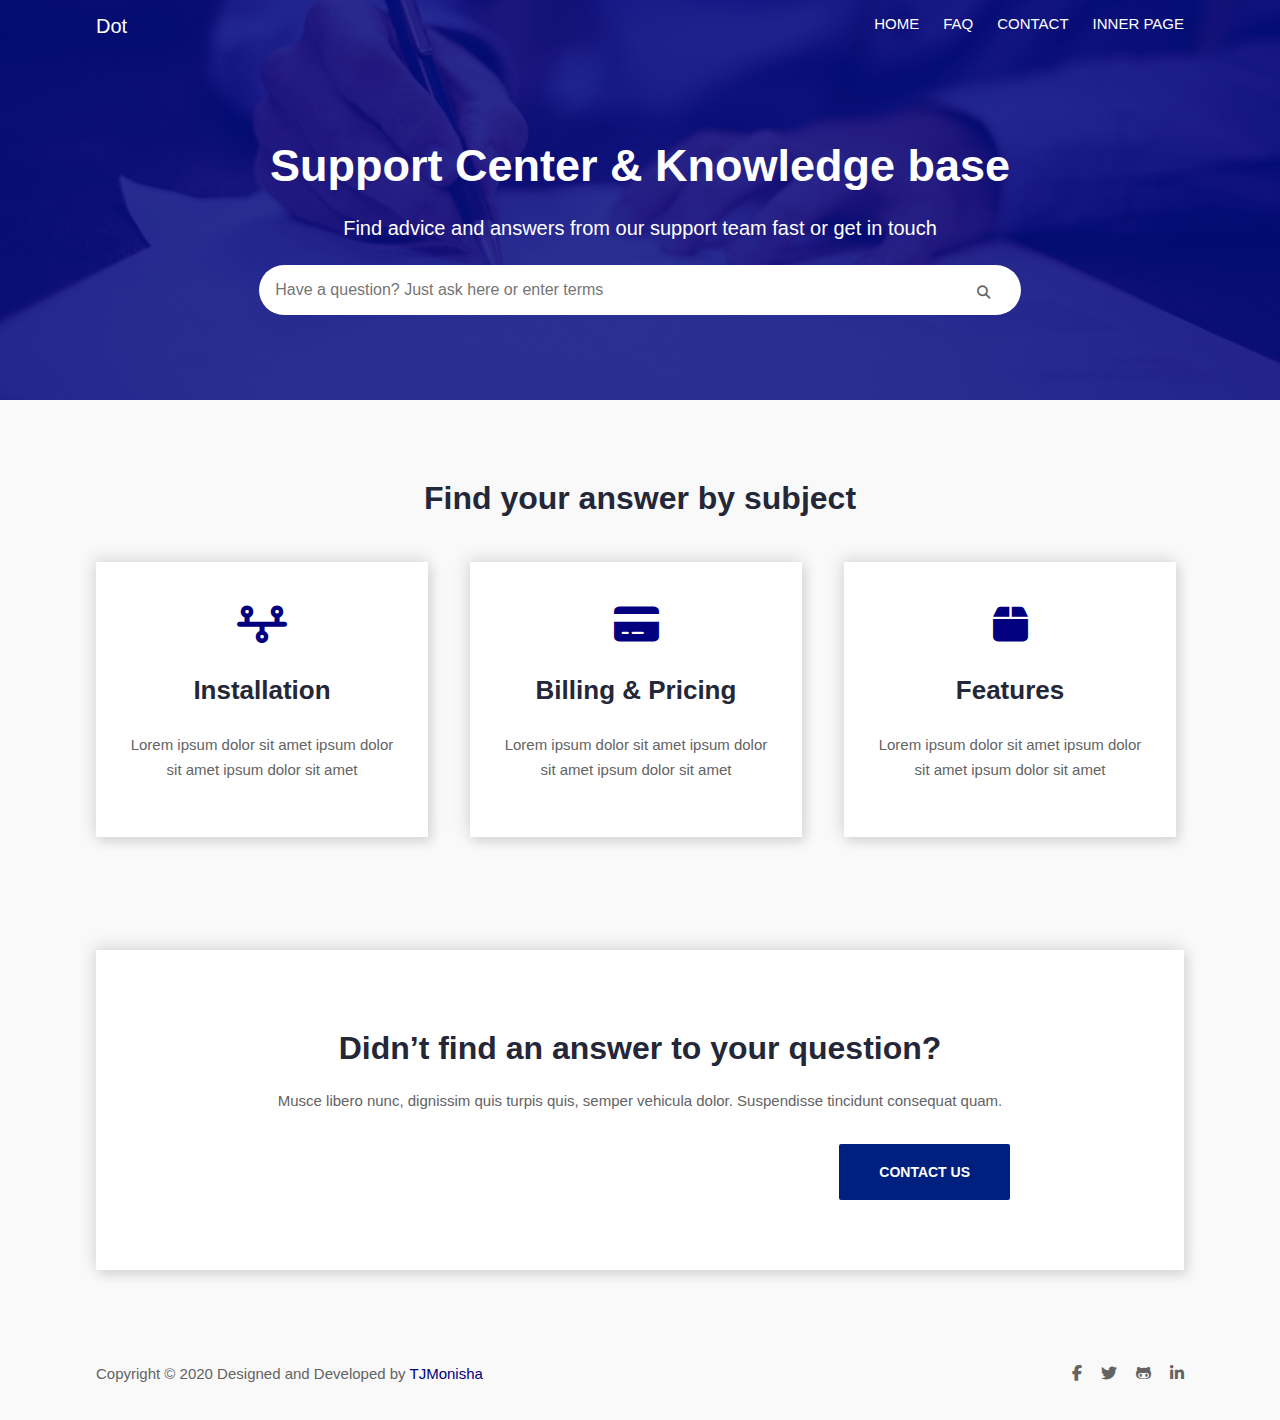
<file: index.html>
<!DOCTYPE html>
<html>
	<head>
		<title>Dot</title>
		<!-- Favicon icon -->
		<link href="assets/images/favicon.ico" rel="icon"/>
		<!-- Font Awesome -->
		<link href="https://cdnjs.cloudflare.com/ajax/libs/font-awesome/6.4.0/css/all.min.css" rel="stylesheet"/>
		<!-- StyleSheet -->
		<link href="assets/css/style.css" rel="stylesheet"/>
	</head>
<body>
	<!-- Header Section Start -->
	<header>
		<nav>
			<div class="logo">
				<a href="index.html">Dot</a>
			</div>
			<div class="navbar">
				<ul>
					<li><a href="index.html">Home</a></li>
					<li><a href="faq.html">FAQ</a></li>
					<li><a href="contact.html">Contact</a></li>
					<li><a href="innerpage.html">Inner Page</a></li>
				</ul>
			</div>
		</nav>
		<section class="header_inner">
			<h1>Support Center & Knowledge base</h1>
			<p>Find advice and answers from our support team fast or get in touch</p>
			<form action="#" method="get">
				<input type="search" name="search" placeholder="Have a question? Just ask here or enter terms" value="" autocomplete="off"/>
				<button>
					<i class="fa-solid fa-magnifying-glass"></i>
				</button>
			</form>
		</section>
	</header>
	<!-- Header Section End -->
	<!-- Subject Section End -->
		<section class="subject">
			<div class="subject_inner">
				<div class="subject_title">
					<h2>Find your answer by subject</h2>
				</div>
				<div class="subject_box">
					<div class="box_one">
						<div class="icon">
							<i class="fa-solid fa-timeline"></i>
						</div>
						<div class="box_info">
							<h3>Installation</h3>
							<p>Lorem ipsum dolor sit amet ipsum dolor sit amet ipsum dolor sit amet</p>
						</div>
					</div>
					<div class="box_two">
						<div class="icon">
							<i class="fa-solid fa-credit-card"></i>
						</div>
						<div class="box_info">
							<h3>Billing & Pricing</h3>
							<p>Lorem ipsum dolor sit amet ipsum dolor sit amet ipsum dolor sit amet</p>
						</div>
					</div>
					<div class="box_three">
						<div class="icon">
							<i class="fa-solid fa-box"></i>
						</div>
						<div class="box_info">
							<h3>Features</h3>
							<p>Lorem ipsum dolor sit amet ipsum dolor sit amet ipsum dolor sit amet</p>
						</div>
					</div>
				</div>
			</div>
		</section>
	<!-- Subject Section End -->
	<!-- Question Section Start -->
		<section class="question">
			<div class="question_inner">
				<h2>Didn’t find an answer to your question?</h2>
				<p>Musce libero nunc, dignissim quis turpis quis, semper vehicula dolor. Suspendisse tincidunt consequat quam.</p>
				<div class="contact_button">
					<button>Contact Us</button>
				</div>
			</div>
		</section>
	<!-- Question Section End -->
	<!-- Footer Section Start -->
		<footer>
			<Section class="footer_inner">
				<div class="finfo">
					<p>Copyright © 2020 Designed and Developed by <span> TJMonisha</span></p>
				</div>
				<div class="footer_icon">
					<ul>
						<li><i class="fa-brands fa-facebook-f"></i></li>
						<li><i class="fa-brands fa-twitter"></i></li>
						<li><i class="fa-brands fa-github-alt"></i></li>
						<li><i class="fa-brands fa-linkedin-in"></i></li>
					</ul>
				</div>
			</section>
		</footer>
	<!-- Footer Section End -->
</body>
</html>
</file>
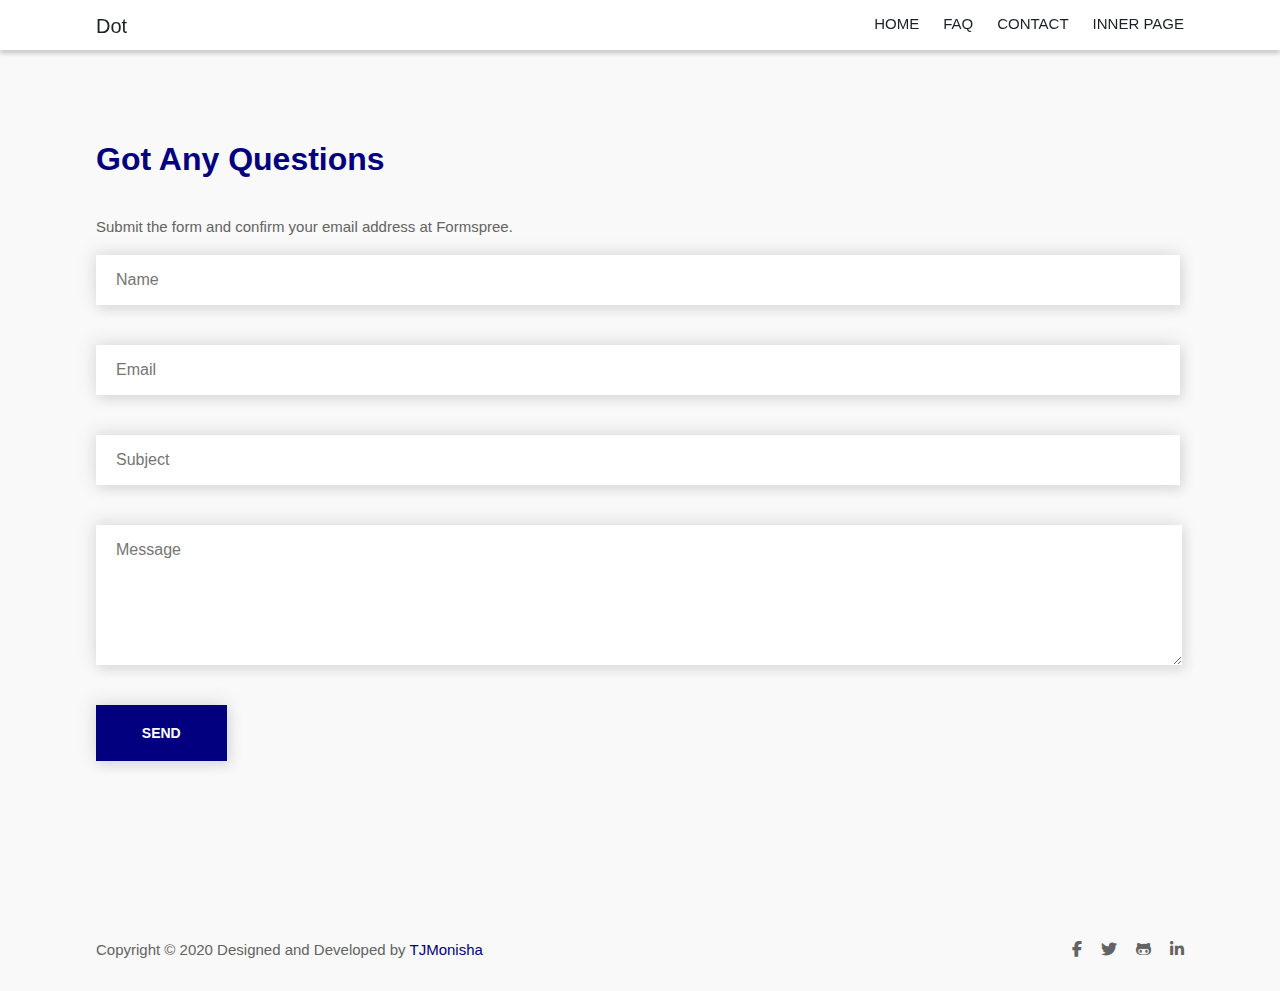
<file: contact.html>
<!DOCTYPE html>
<html>
	<head>
		<title>Contact</title>
		<!-- Favicon icon -->
		<link href="assets/images/favicon.ico" rel="icon"/>
		<!-- Font Awesome -->
		<link href="https://cdnjs.cloudflare.com/ajax/libs/font-awesome/6.4.0/css/all.min.css" rel="stylesheet"/>
		<!-- StyleSheet -->
		<link href="assets/css/contact.css" rel="stylesheet"/>
	</head>
<body>
	<!-- Header Section Start -->
		<header>
			<nav>
				<div class="logo">
					<a href="index.html">Dot</a>
				</div>
				<div class="navbar">
					<ul>
						<li><a href="index.html">Home</a></li>
						<li><a href="faq.html">FAQ</a></li>
						<li><a href="contact.html">Contact</a></li>
						<li><a href="innerPage.html">Inner Page</a></li>
					</ul>
				</div>
			</nav>
		</header>
	<!-- Header Section End -->
	<!-- Main Section Start -->
		<main>
			<section class="main_inner">
				<div class="">
					<h1>Got Any Questions</h1>
					<p>Submit the form and confirm your email address at Formspree.</p>
					<form>
						<input type="text" name="name" value="" placeholder="Name"/>
						<input type="email" name="email" value="" placeholder="Email"/>
						<input type="subject" name="subject" value="" placeholder="Subject"/>
						<textarea placeholder="Message" rows="6" cols="20"></textarea>
						<input type="submit" value="SEND" class="send"/>
					</form>
				</div>
				<div class=""></div>
			</section>
		</main>
	<!-- Main Section End -->
	<!-- Footer Section Start -->
	<footer>
		<Section class="footer_inner">
			<div class="finfo">
				<p>Copyright © 2020 Designed and Developed by <span> TJMonisha</span></p>
			</div>
			<div class="footer_icon">
				<ul>
					<li><i class="fa-brands fa-facebook-f"></i></li>
					<li><i class="fa-brands fa-twitter"></i></li>
					<li><i class="fa-brands fa-github-alt"></i></li>
					<li><i class="fa-brands fa-linkedin-in"></i></li>
				</ul>
			</div>
		</section>
	</footer>
	<!-- Footer Section End -->
</body>
</html>
</file>
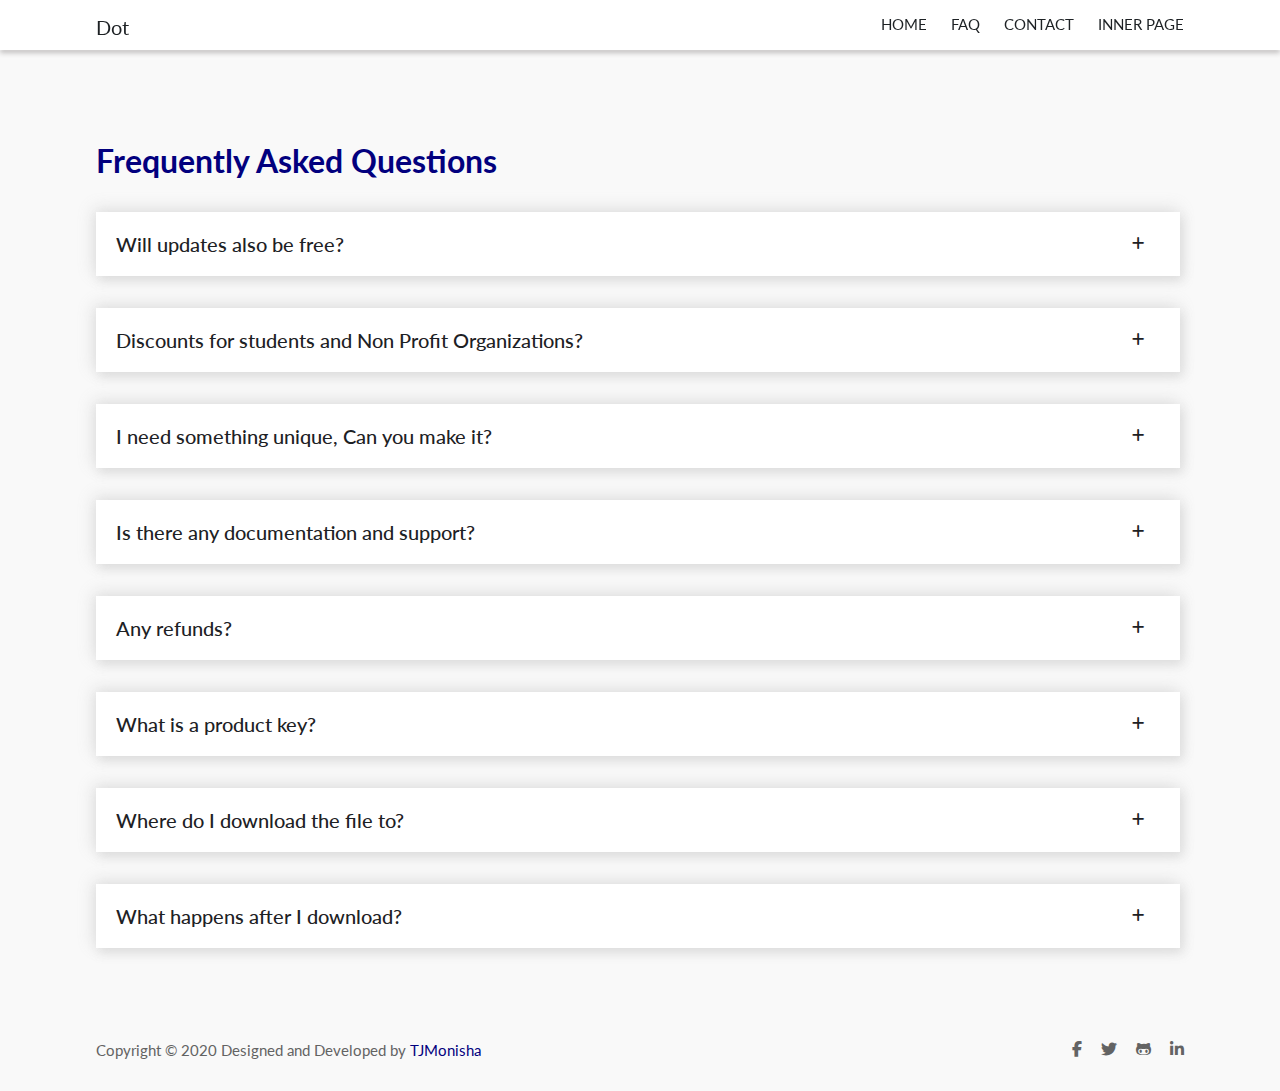
<file: faq.html>
<!doctype html>
<html>
	<head>
		<title>FAQ</title>
		<!-- Favicon icon -->
		<link href="assets/images/favicon.ico" rel="icon"/>
		<!-- Font Awesome -->
		<link href="https://cdnjs.cloudflare.com/ajax/libs/font-awesome/6.4.0/css/all.min.css" rel="stylesheet"/>
		<!-- StyleSheet -->
		<link href="assets/css/faq.css" rel="stylesheet"/>
	</head>
<body>
	<!-- Header Section Start -->
	<header>
		<nav>
			<div class="logo">
				<a href="index.html">Dot</a>
			</div>
			<div class="navbar">
				<ul>
					<li><a href="index.html">Home</a></li>
					<li><a href="faq.html">FAQ</a></li>
					<li><a href="contact.html">Contact</a></li>
					<li><a href="innerPage.html">Inner Page</a></li>
				</ul>
			</div>
		</nav>
	</header>
	<!-- Header Section End -->
	<!-- Main Section Start -->
	<main>
		<section class="main_inner">
			<h1>Frequently Asked Questions</h1>
			<a href="#">Will updates also be free?<span><i class="fa-solid fa-plus"></i></span></a>
			<a href="#">Discounts for students and Non Profit Organizations?<span><i class="fa-solid fa-plus"></i></span></a>
			<a href="#">I need something unique, Can you make it?<span><i class="fa-solid fa-plus"></i></span></a>
			<a href="#">Is there any documentation and support?<span><i class="fa-solid fa-plus"></i></span></a>
			<a href="#">Any refunds?<span><i class="fa-solid fa-plus"></i></span></a>
			<a href="#">What is a product key?<span><i class="fa-solid fa-plus"></i></span></a>
			<a href="#">Where do I download the file to?<span><i class="fa-solid fa-plus"></i></span></a>
			<a href="#">What happens after I download?<span><i class="fa-solid fa-plus"></i></span></a>
		</section>
	</main>
	<!-- Main Section End -->
	<!-- Footer Section Start -->
	<footer>
		<Section class="footer_inner">
			<div class="finfo">
				<p>Copyright © 2020 Designed and Developed by <span> TJMonisha</span></p>
			</div>
			<div class="footer_icon">
				<ul>
					<li><i class="fa-brands fa-facebook-f"></i></li>
					<li><i class="fa-brands fa-twitter"></i></li>
					<li><i class="fa-brands fa-github-alt"></i></li>
					<li><i class="fa-brands fa-linkedin-in"></i></li>
				</ul>
			</div>
		</section>
	</footer>
	<!-- Footer Section End -->
</body>
</html>
</file>
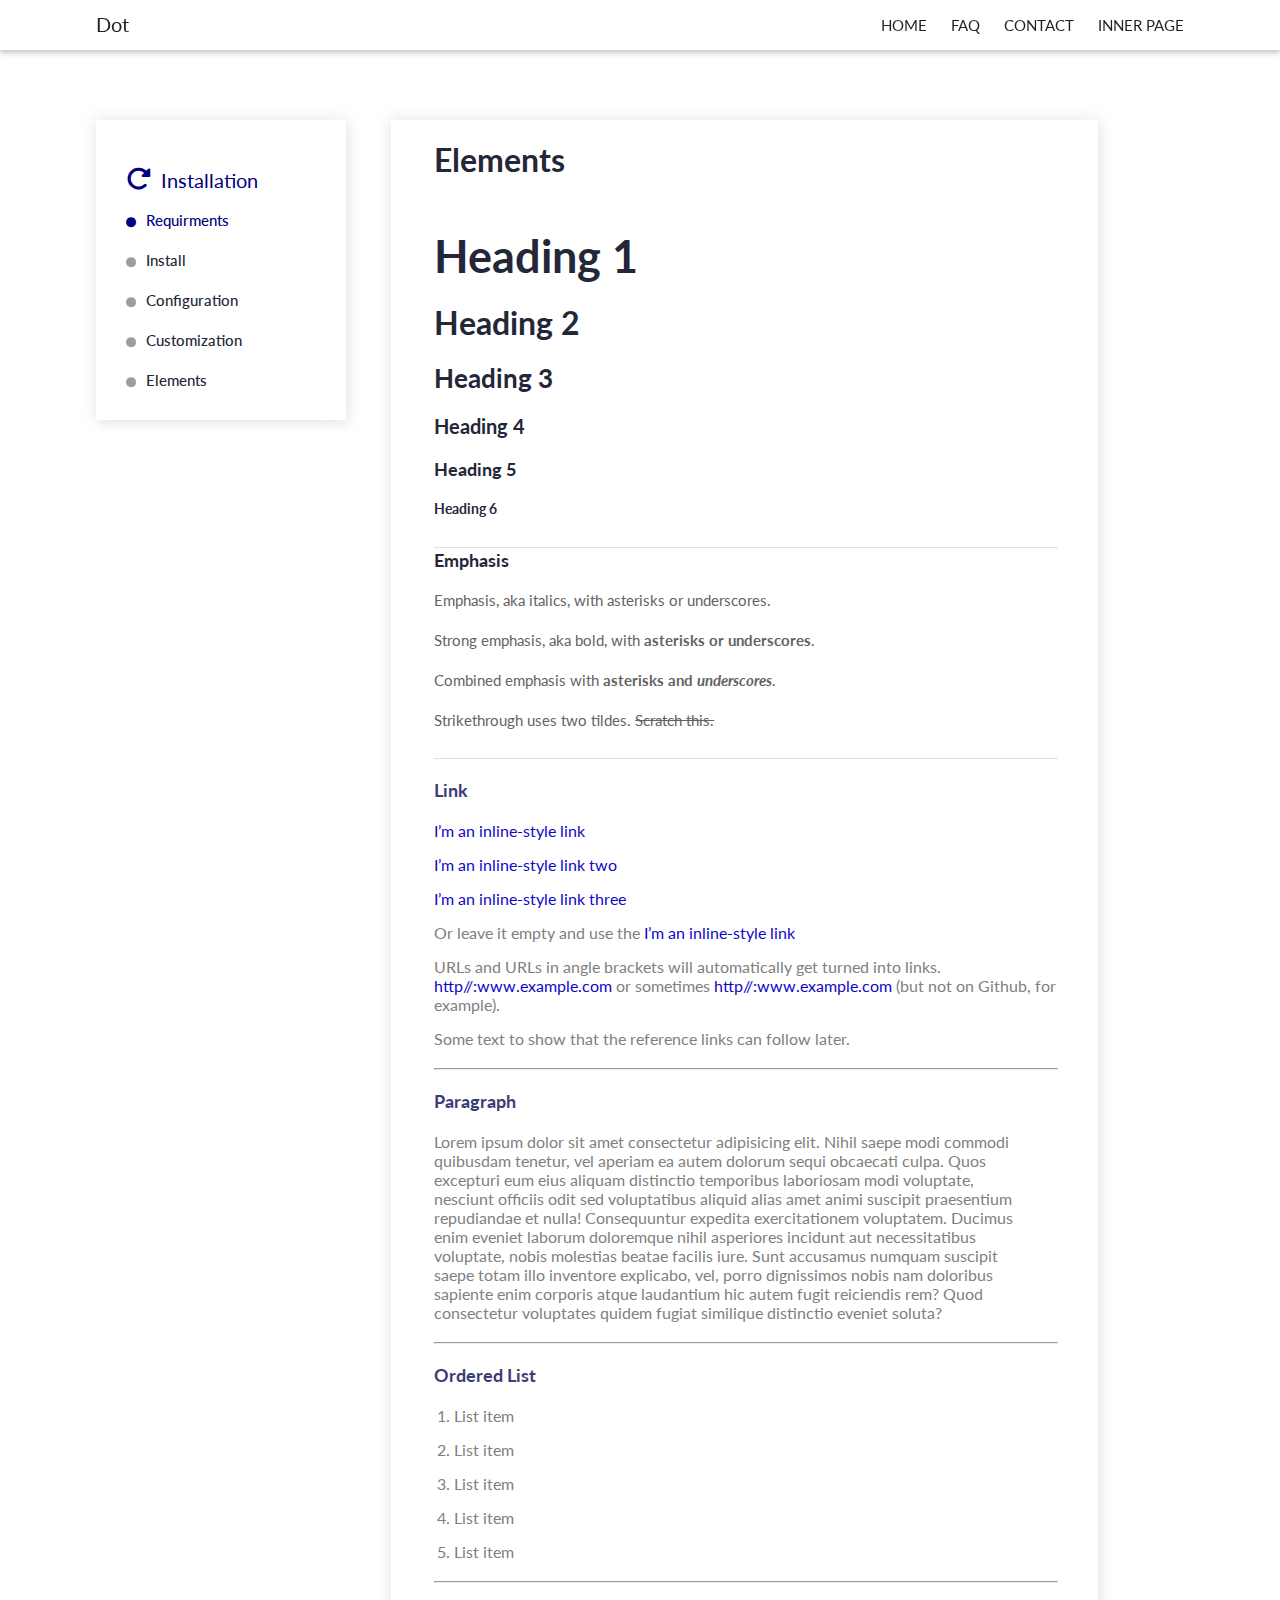
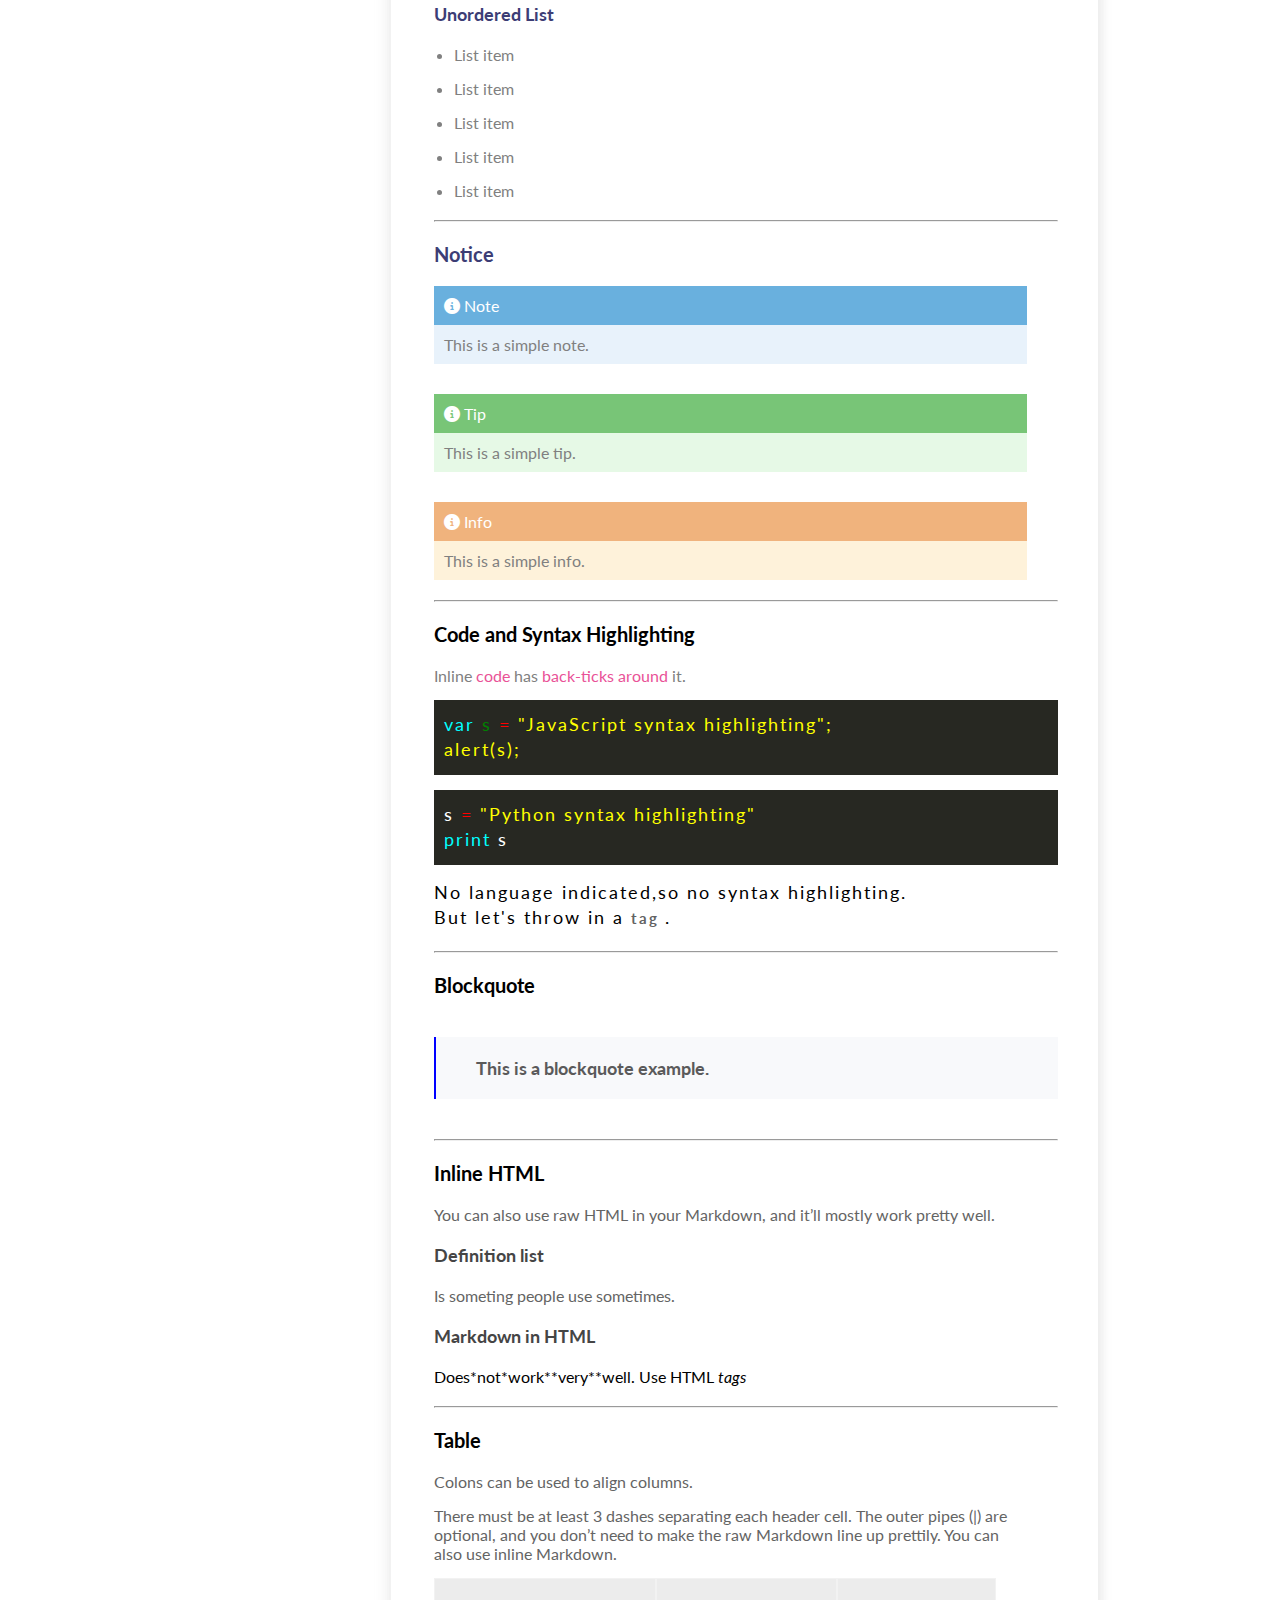
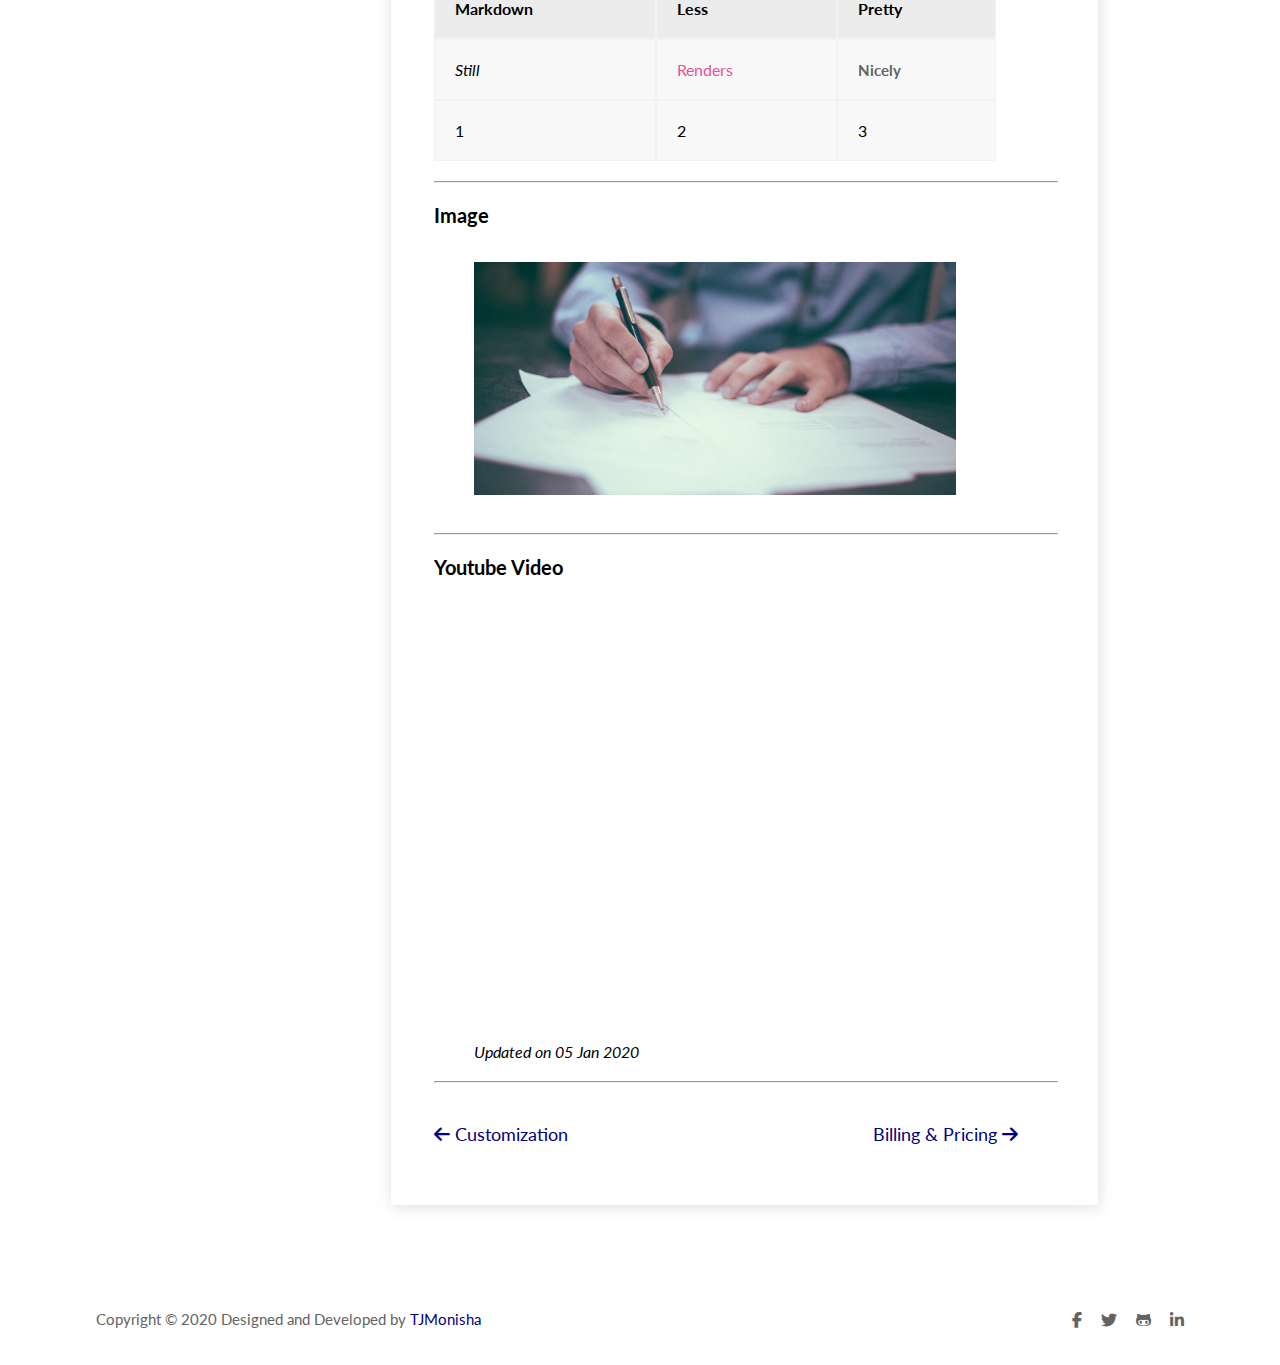
<file: innerpage.html>
<!doctype html>
<html>
	<head>
		<title>Inner Page</title>
		<!-- Favicon icon -->
		<link href="assets/images/favicon.ico" rel="icon"/>
		<!-- Font Awesome -->
		<link href="https://cdnjs.cloudflare.com/ajax/libs/font-awesome/6.4.0/css/all.min.css" rel="stylesheet"/>
		<!-- StyleSheet -->
		<link href="assets/css/innerpage.css" rel="stylesheet"/>
	</head>
<body>
	<!-- Header Section Start -->
	<header>
		<nav>
			<div class="logo">
				<a href="index.html">Dot</a>
			</div>
			<div class="navbar">
				<ul>
					<li><a href="index.html">Home</a></li>
					<li><a href="faq.html">FAQ</a></li>
					<li><a href="contact.html">Contact</a></li>
					<li><a href="innerPage.html">Inner Page</a></li>
				</ul>
			</div>
		</nav>
	</header>
	<!-- Header Section End -->
	<!-- main section strat-->
    <main>
		<section class="main_inner">
			<!--=== aside section start ====-->
			<aside>
				<ul>
					<li class="installation">
						<a href="index.html"><i class="fa-solid fa-rotate-right"></i>Installation</a>
					</li>
					<li class="requirments">
						<a href="index.html"><i class="fa-solid fa-circle"></i>Requirments</a>
					</li>
					<li>
						<a href="index.html"><i class="fa-solid fa-circle"></i>Install</a>  
					</li>
					<li>
						<a href="index.html"><i class="fa-solid fa-circle"></i>Configuration</a>  
					</li>
					<li>
						<a href="index.html"><i class="fa-solid fa-circle"></i>Customization</a>  
					</li>
					<li>
						<a href="index.html"><i class="fa-solid fa-circle"></i>Elements</a>  
					</li>
				</ul>
			</aside>
			<!--=== aside section end ====-->
			<!--=== elements section start ====-->
			<section class="body-elements">
				<h3 class="elements">Elements</h3>
			<section>
				<h1 class="head1"> Heading 1 </h1>
				<h2 class="head2"> Heading 2 </h2>
				<h3 class="head3"> Heading 3 </h3>
				<h4 class="head4"> Heading 4 </h4>
				<h5 class="head5"> Heading 5 </h5>
				<h6 class="head6"> Heading 6 </h6>
			</section>
			<!--=== emphasis section start ====-->
			<section class="emp">
				<h4>Emphasis</h4>
				<p>Emphasis, aka italics, with asterisks or underscores.</p>
				<p>Strong emphasis, aka bold, with <b>asterisks or underscores</b>.</p>
				<p>Combined emphasis with <b> asterisks and <em> underscores</em></b>.</p>
				<p>Strikethrough uses two tildes. <del>Scratch this.</del></p>
			</section>
			<!--=== link section start ====-->
			<section class="link">
				<h4>Link</h4>
				<p><a href="index.html"> I’m an inline-style link </a> </p>
				<p><a href="index.html"> I’m an inline-style link two </a> </p>
				<p><a href="index.html"> I’m an inline-style link three</a> </p>
				<p>Or leave it empty and use the<a href="index.html"> I’m an inline-style link </a> </p>
				<p>URLs and URLs in angle brackets will automatically get turned into links.<a href="index.html"> http//:www.example.com </a> or sometimes <a href="index.html">http//:www.example.com</a> (but not on Github, for example).</p>
				<p>Some text to show that the reference links can follow later.</p>
		   </section>
		   <hr/>
		   <!--=== paragraph section start ====-->
		   <section class="para">
				<h4>Paragraph</h4>
				<p>Lorem ipsum dolor sit amet consectetur adipisicing elit. Nihil saepe modi commodi quibusdam tenetur, vel aperiam ea autem dolorum sequi obcaecati culpa. Quos excepturi eum eius aliquam distinctio temporibus laboriosam modi voluptate, nesciunt officiis odit sed voluptatibus aliquid alias amet animi suscipit praesentium repudiandae et nulla! Consequuntur expedita exercitationem voluptatem. Ducimus enim eveniet laborum doloremque nihil asperiores incidunt aut necessitatibus voluptate, nobis molestias beatae facilis iure. Sunt accusamus numquam suscipit saepe totam illo inventore explicabo, vel, porro dignissimos nobis nam doloribus sapiente enim corporis atque laudantium hic autem fugit reiciendis rem? Quod consectetur voluptates quidem fugiat similique distinctio eveniet soluta?</p>
			</section>
			<hr/>
			<!--=== ordered list section start ====-->
			<section class="order">
				<h4>Ordered List</h4>
				<ol>
					<li>List item</li>
					<li>List item</li>
					<li>List item</li>
					<li>List item</li>
					<li>List item</li>
				</ol>
			</section>
			<hr/>
			<!--=== unordered list section start ====-->
			<section class="unorder">
				<h4>Unordered List</h4>
				<ul>
					<li>List item</li>
					<li>List item</li>
					<li>List item</li>
					<li>List item</li>
					<li>List item</li>
				</ul>
			</section>
			<hr/>
			<!--=== notice section start ====-->
			<section class="notice">
				<h4>Notice</h4>
				<h5><i class="fa-solid fa-circle-info"></i> Note</h5>
				<p>This is a simple note.</p>
			</section>
			<!--=== tip section start ====-->
			<section class="tip">
				<h5><i class="fa-solid fa-circle-info"></i> Tip</h5>
				<p>This is a simple tip.</p>
			</section>
			<!--=== info section start ====-->
			<section class="info">
				<h5><i class="fa-solid fa-circle-info"></i> Info</h5>
				<p>This is a simple info.</p>
			</section>
			<hr/>
			<!--=== code section start ====-->
			<section class="code">
				<h4> Code and Syntax Highlighting</h4>
				<p class="top-p">Inline <span class="pink"> code </span>has <span class="pink" > back-ticks around</span> it.</p>
				<p class="box1">
					<span class="sky">var</span> <span class="green"> s</span> <span class="red">=</span> <span class="yellow">"JavaScript syntax highlighting";<br>
					alert(s);</span>
				</p>
				<p class="box1">
					<span class="white"> s</span> <span class="red">=</span> <span class="yellow">"Python syntax highlighting"</span><br><span class="sky">print</span><span class="white"> s</span>
				</p>
				<p class="bottom-p">
					No language indicated,so no syntax highlighting.
				   <br> But let's throw in a <b> tag </b>.
				</p>
			</section>
			<hr/>
			<!--=== blockquote section start ====-->
			<section class="block">
				<h4> Blockquote</h4>
				<blockquote>
					This is a blockquote example.
				</blockquote>
			</section>
			<hr/>
			<!--=== inline html section start ====-->
			<section class="inline">
				<h4> Inline HTML</h4>
				<p class="inline-p">You can also use raw HTML in your Markdown, and it’ll mostly work pretty well.</p>
				<h5 class="inline-header">Definition list</h5>
				<p class="inline-p">Is someting people use sometimes.</p>
				<h5 class="inline-header">Markdown in HTML</h5>
				<p>Does*not*work**very**well. Use HTML <i>tags</i></p>
			</section>
			<hr/>
			<!--=== table section start ====-->
			<section class="table">
				<h4> Table</h4>
				<p class="table-p">Colons can be used to align columns.</p>
				<p class="table-p">There must be at least 3 dashes separating each header cell. The outer pipes (|) are optional, and you don’t need to make the raw Markdown line up prettily. You can also use inline Markdown.</p>
				<table cellspacing="0" cellpadding="0">
					<tr class="th">
						<th> Markdown </th>
						<th> Less </th>
						<th> Pretty </th>
					</tr>
					<tr class="td">
						<td > <i> Still</i> </td>
						<td> <span class="rendesrs"> Renders </span></td>
						<td> <b>Nicely</b> </td>
					</tr>
					<tr class="td">
						<td> 1 </td>
						<td> 2 </td>
						<td> 3 </td>
					</tr>
				</table>    
			</section>
			<hr/>
			<!--=== image section start ====-->
			<section class="image">
				<h4> Image</h4>
				<img src="assets/images/banner.jpg" alt="banner">
			</section>
			<hr/>
			<!--=== video section start ====-->
			<section class="video">
				<h4> Youtube Video</h4>
				<iframe width="560" height="400" src="https://www.youtube.com/embed/CHSnz0bCaUk" title="YouTube video player" frameborder="0" allow="accelerometer; autoplay; clipboard-write; encrypted-media; gyroscope; picture-in-picture; web-share" allowfullscreen></iframe>
				<p class="date"> <i>Updated on 05 Jan 2020</i></p>
			</section>
			<hr/>
			<!--=== navigation bottom section start ====-->
			<section class="nav-bottom">
				<h4 class="left"> <i class="fa-solid fa-arrow-left"></i> Customization</h4>
				<h4 class="right"> Billing & Pricing <i class="fa-solid fa-arrow-right"></i></h4>
			</section>
		</section>
	</main>
	<!-- main section end-->
	<!-- Footer Section Start -->
		<footer>
			<Section class="footer_inner">
				<div class="finfo">
					<p>Copyright © 2020 Designed and Developed by <span> TJMonisha</span></p>
				</div>
				<div class="footer_icon">
					<ul>
						<li><i class="fa-brands fa-facebook-f"></i></li>
						<li><i class="fa-brands fa-twitter"></i></li>
						<li><i class="fa-brands fa-github-alt"></i></li>
						<li><i class="fa-brands fa-linkedin-in"></i></li>
					</ul>
				</div>
			</section>
		</footer>
	<!-- Footer Section End -->
</body>
</html>
</file>
<file: assets/css/style.css>
body{
	margin: 0px;
	padding: 0px;
}
/* Header Section Start */
header{
	width: 100%;
	height: 400px;
	background: linear-gradient(#03037fd1,#03037fd1),url(../images/banner.jpg);
	background-repeat: no-repeat;
	background-size: cover;
	background-position: center;
}
nav{
	width: 85%;
	height: 100px;
	margin: 0px auto;
}
.logo{
	width: 30%;
	height: 100%;
	float: left;
	clear: right;
	padding-top: 15px;
	box-sizing: border-box;
	
}
.logo a{
	text-decoration: none;
	color: #fff;
	font-family: Lato, sans-serif;
	font-weight: 400;
	font-size: 20px;
}
.navbar{
	width: 70%;
	height: 100%;
	float: left;
	clear: right;
	box-sizing: border-box;
	padding-top: 15px;
}
.navbar ul{
	margin: 0px;
	padding: 0px;
	text-align: right;
}
.navbar ul li{
	list-style: none;
	display: inline-block;
}
.navbar ul li a{
	text-decoration: none;
	color: #fff;
	font-family: Lato, sans-serif;
	font-weight: 400;
	font-size: 15px;
	margin-left: 20px;
	text-transform: uppercase;
}
.header_inner{
	width: 85%;
	height: 300px;
	margin: 0px auto;
}
.header_inner h1{
	color: #fff;
	font-family: Lato, sans-serif;
	font-weight: 700;
	font-size: 45px;
	text-align: center;
	margin: 0px;
	padding: 40px 0px 25px 0px;
}
.header_inner p{
	color: #fff;
	font-family: Lato, sans-serif;
	font-weight: 400;
	font-size: 20px;
	text-align: center;
	margin: 0px;
	padding-bottom: 25px;
}
.header_inner form{
	width: 70%;
	margin: auto;
}
.header_inner form input{
	font-family: Lato, sans-serif;
	font-weight: 400;
	font-size: 16px;
	padding: 16px 60px 16px 16px;
	width: 100%;
	border-radius: 50px;
	text-align: left;
	border: none;
	outline: none;
	position:relative;
}
/* .header_inner form i{
	width:5%;
	padding: 17px 20px;
	position:absolute;
	right: 210px;
	color: #636363;
} */
button {
	padding: 20px;
	position:absolute;
	right: 270px;
	color: #636363;
	background: transparent;
	border: none;
}
/* Header Section End */
/* Subject Section Start */
.subject{
	width: 100%;
	height: 500px;
	background: #f9f9f9;
}
.subject_inner{
	width: 85%;
	height: 100%;
	margin: 0px auto;
}
.subject_title h2{
	color: #242738;
	font-family: Lato, sans-serif;
	font-weight: 700;
	font-size: 32px;
	text-align: center;
	margin: 0px;
	padding: 80px 0px 25px 0px;
}
.subject_box{
	/* margin: auto; */
}
.box_one{
	width: 25%;
	height: auto;
	float: left;
	clear: right;
	background: #fff;
	margin: 20px 42px 0px 0px;
	padding: 40px 30px;
	cursor: pointer;
	box-shadow: 3px 5px 10px #d9d9d9, -2px -3px 15px #d9d9d9;
}
.box_two{
	width: 25%;
	height: auto;
	float: left;
	clear: right;
	background: #fff;
	margin: 20px 42px 0px 0px;
	padding: 40px 30px;
	cursor: pointer;
	box-shadow: 3px 5px 10px #d9d9d9, -2px -3px 15px #d9d9d9;
}
.box_three{
	width: 25%;
	height: auto;
	float: left;
	clear: right;
	background: #fff;
	margin: 20px 0px 0px 0px;
	padding: 40px 30px;
	cursor: pointer;
	box-shadow: 3px 5px 10px #d9d9d9, -2px -3px 15px #d9d9d9;
}
.icon{
	color: #02007e;
	font-size: 40px;
	text-align: center;
}
.box_info h3{
	color: #242738;
	font-family: Lato, sans-serif;
	font-weight: 700;
	font-size: 26px;
	text-align: center;
}
.box_info p{
	color: #636363;
	font-family: Lato, sans-serif;
	font-weight: 400;
	font-size: 15px;
	text-align: center;
	line-height: 25px;
}
/* Subject Section End */
/* Question Section Start */
.question{
	width: 100%;
	height: 400px;
	background: #f9f9f9;
	padding-top: 50px;
}
.question_inner{
	width: 85%;
	height: 80%;
	margin: 0px auto;
	background: #fff;
	box-shadow: 3px 5px 10px #d9d9d9, -2px -3px 15px #d9d9d9;
}
.question_inner h2{
	color: #242738;
	font-family: Lato, sans-serif;
	font-weight: 700;
	font-size: 32px;
	text-align: center;
	margin: 0px;
	padding: 80px 0px 25px 0px;
}
.question_inner p{
	color: #636363;
	font-family: Lato, sans-serif;
	font-weight: 400;
	font-size: 15px;
	text-align: center;
	margin: 0px;
	padding-bottom: 25px;
}
.question_inner .contact_button{
	width: 100%;
	text-align: center;
}
.question_inner button{
	color: #fff;
	text-transform: uppercase;
	font-family: Lato, sans-serif;
	font-weight: 600;
	font-size: 14px;
	text-align: center;
	padding: 20px 40px;
	background: #002080;
	border: none;
	border-radius: 2px;
	margin-top: 10px;
	cursor: pointer;
}
/* Question Sectio End */
/* Footer Section Start */
footer{
	width: 100%;
	height: 70px;
	background: #f9f9f9;
}
.footer_inner{
	width: 85%;
	height: 100%;
	margin: 0px auto;
}
.finfo{
	width: 50%;
	height: 100%;
	float: left;
	clear: right;
}
.finfo p{
	color: #636363;
	font-family: Lato, sans-serif;
	font-weight: 400;
	font-size: 15px;
	margin: 0px;
	padding-top: 15px;
}
.finfo p span{
	color: #02007e;
}
.footer_icon{
	width: 50%;
	height: 100%;
	float: left;
	clear: right;
}
.footer_icon ul{
	margin: 0px; 
	padding: 0px;
	text-align: right;
}
.footer_icon ul li{
	list-style: none;
	display: inline-block;
	color: #636363;
	padding: 15px 15px 0px 0px;
	cursor: pointer;
}
.footer_icon ul li:last-child{
	padding-right: 0px;
}
/* Footer Section End */
</file>
<file: assets/css/contact.css>
body{
	margin: 0px;
	padding: 0px;
}
/* Header Section Start */
header{
	width: 100%;
	height: 50px;
	box-shadow: 0px 3px 5px #1b10103d;
	box-sizing: border-box;
	position: sticky;
	top: 0px;
	background: #fff;
}
nav{
	width: 85%;
	height: 100px;
	margin: 0px auto;
}
.logo{
	width: 30%;
	height: 100%;
	float: left;
	clear: right;
	padding-top: 15px;
	box-sizing: border-box;
	
}
.logo a{
	text-decoration: none;
	color: #1d2124;
	font-family: Lato, sans-serif;
	font-weight: 400;
	font-size: 20px;
}
.navbar{
	width: 70%;
	height: 100%;
	float: left;
	clear: right;
	box-sizing: border-box;
	padding-top: 15px;
}
.navbar ul{
	margin: 0px;
	padding: 0px;
	text-align: right;
}
.navbar ul li{
	list-style: none;
	display: inline-block;
}
.navbar ul li a{
	text-decoration: none;
	color: #1d2124;
	font-family: Lato, sans-serif;
	font-weight: 400;
	font-size: 15px;
	margin-left: 20px;
	text-transform: uppercase;
}
/* Header Section End */
/* Main Section Start */
main{
	width: 100%;
	height: 800px;
	background: #f9f9f9;
	padding-top: 90px;
	margin-top: 1px;
}
.main_inner{
	width: 85%;
	height: auto;
	margin: 0px auto;
}
.main_inner h1{
	color: #02007e;
	font-family: Lato, sans-serif;
	font-weight: 700;
	font-size: 32px;
	margin: 0px;
}
.main_inner p{
	color: #636363;
	font-family: Lato, sans-serif;
	font-weight: 400;
	font-size: 15px;
	margin: 40px 0px 0px 0px;
}
.main_inner form{
	width: 100%;
}
.main_inner form input{
	color: #495057;
	font-family: Lato, sans-serif;
	font-weight: 400;
	font-size: 16px;
	display: block;
	width: 96%;
	padding: 16px 20px;
	margin: 20px 0px 40px 0px;
	outline: none;
	border: none;
	box-shadow: 3px 5px 10px #d9d9d9d1, -2px -3px 15px #d9d9d9d1;
}
.main_inner form textarea{
	width: 98%;
	color: #495057;
	font-family: Lato, sans-serif;
	font-weight: 400;
	font-size: 16px;
	display: block;
	padding: 16px 0px 16px 20px;
	margin: 20px 0px 40px 0px;
	outline: none;
	border: none;
	box-shadow: 3px 5px 10px #d9d9d9d1, -2px -3px 15px #d9d9d9d1;
}
.main_inner form .send{
	width: 12%;
	color: #fff;
	font-family: Lato, sans-serif;
	font-weight: 600;
	font-size: 14px;
	background: #02007E;
	padding: 20px;
}
/* Main Section End */
/* Footer Section Start */
footer{
	width: 100%;
	height: 50px;
	background: #f9f9f9;
}
.footer_inner{
	width: 85%;
	height: 100%;
	margin: 0px auto;
}
.finfo{
	width: 50%;
	height: 100%;
	float: left;
	clear: right;
}
.finfo p{
	color: #636363;
	font-family: Lato, sans-serif;
	font-weight: 400;
	font-size: 15px;
	margin: 0px;
}
.finfo p span{
	color: #02007e;
}
.footer_icon{
	width: 50%;
	height: 100%;
	float: left;
	clear: right;
}
.footer_icon ul{
	margin: 0px; 
	padding: 0px;
	text-align: right;
}
.footer_icon ul li{
	list-style: none;
	display: inline-block;
	color: #636363;
	padding: 0px 15px 0px 0px;
	cursor: pointer;
}
.footer_icon ul li:last-child{
	padding-right: 0px;
}
/* Footer Section End */
</file>
<file: assets/css/faq.css>
@import url('https://fonts.googleapis.com/css2?family=Lato:wght@300;400;700;900&display=swap');

body{
	margin: 0px;
	padding: 0px;
}
/* Header Section Start */
header{
	width: 100%;
	height: 50px;
	box-sizing: border-box;
	box-shadow: 0px 3px 5px #1b10103d;
	position: sticky;
	top: 0px;
	background: #fff;
	z-index: 99999;
}
nav{
	width: 85%;
	height: 100px;
	margin: 0px auto;
}
.logo{
	width: 30%;
	height: 100%;
	float: left;
	clear: right;
	padding-top: 15px;
	box-sizing: border-box;
}
.logo a{
	text-decoration: none;
	color: #1d2124;
	font-family: Lato, sans-serif;
	font-weight: 400;
	font-size: 20px;
}
.navbar{
	width: 70%;
	height: 100%;
	float: left;
	clear: right;
	box-sizing: border-box;
	padding-top: 15px;
	
}
.navbar ul{
	margin: 0px;
	padding: 0px;
	text-align: right;
}
.navbar ul li{
	list-style: none;
	display: inline-block;
}
.navbar ul li a{
	text-decoration: none;
	color: #1d2124;
	font-family: Lato, sans-serif;
	font-weight: 400;
	font-size: 15px;
	margin-left: 20px;
	text-transform: uppercase;
}
/* Header Section End */
/* Main Section Start */
main{
	width: 100%;
	height: 900px;
	background: #f9f9f9;
	padding-top: 90px;
	margin-top: 1px;
}
.main_inner{
	width: 85%;
	height: auto;
	margin: 0px auto;
	/* overflow: hidden; */
}
.main_inner h1{
	color: #02007e;
	font-family: Lato, sans-serif;
	font-weight: 700;
	font-size: 32px;
	margin: 0px;
}
.main_inner a{
	width: 96%;
	background: #fff;
	color: #1d2124;
	font-family: Lato, sans-serif;
	font-weight: 500;
	font-size: 20px;
	display: block;
	margin: 32px 0px;
	padding: 20px;
	box-shadow: 3px 5px 10px #d9d9d9d1, -2px -3px 15px #d9d9d9d1;
	text-decoration: none;
	position: relative;
}

.main_inner a span i{
	color: #1d2124;
	font-size: 14px;
	text-align: center;
	position: absolute;
	right: 35px;
	top: 25px;
}
/* Main Section End */
/* Footer Section Start */
footer{
	width: 100%;
	height: 50px;
	background: #f9f9f9;
}
.footer_inner{
	width: 85%;
	height: 100%;
	margin: 0px auto;
}
.finfo{
	width: 50%;
	height: 100%;
	float: left;
	clear: right;
}
.finfo p{
	color: #636363;
	font-family: Lato, sans-serif;
	font-weight: 400;
	font-size: 15px;
	margin: 0px;
}
.finfo p span{
	color: #02007e;
}
.footer_icon{
	width: 50%;
	height: 100%;
	float: left;
	clear: right;
}
.footer_icon ul{
	margin: 0px; 
	padding: 0px;
	text-align: right;
}
.footer_icon ul li{
	list-style: none;
	display: inline-block;
	color: #636363;
	padding: 0px 15px 0px 0px;
	cursor: pointer;
}
.footer_icon ul li:last-child{
	padding-right: 0px;
}
/* Footer Section End */
</file>
<file: assets/css/innerpage.css>
@import url('https://fonts.googleapis.com/css2?family=Lato:wght@300;400;700;900&display=swap');

*{
    margin:0;
    padding:0;
    box-sizing: border-box;
    font-family:Lato, sans-serif;
    text-align: left;
}

/* Header Section Start */
header{
	width: 100%;
	height: 50px;
	box-sizing: border-box;
	box-shadow: 0px 3px 5px #1b10103d;
	position: fixed;
	top: 0px;
	background: #fff;
	z-index: 99999;
}
nav{
	width: 85%;
	height: 100px;
	margin: 0px auto;
}
.logo{
	width: 30%;
	float: left;
	clear: right;
	padding-top: 12px;
	box-sizing: border-box;
}
.logo a{
	text-decoration: none;
	color: #1d2124;
	font-family: Lato, sans-serif;
	font-weight: 400;
	font-size: 20px;
}
.navbar{
	width: 70%;
	height: 100%;
	float: left;
	clear: right;
	box-sizing: border-box;
	padding-top: 15px;
	
}
.navbar ul{
	margin: 0px;
	padding: 0px;
	text-align: right;
}
.navbar ul li{
	list-style: none;
	display: inline-block;
}
.navbar ul li a{
	text-decoration: none;
	color: #1d2124;
	font-family: Lato, sans-serif;
	font-weight: 400;
	font-size: 15px;
	margin-left: 20px;
	text-transform: uppercase;
}
/* Header Section End */

/* Main Section */
main{
	width: 100%;
	background: #f9f9f9;
	margin-top: 120px;
}
.main_inner{
    width: 85%;
	height: auto;
	margin: 0px auto;
}

/*===== aside start =====*/
aside{
	width: 23%;
	height: 100%;
	float: left;
	clear: right;
	background: #fff;
	box-shadow: 3px 5px 10px #d9d9d970, -2px -3px 15px #d9d9d970;
}
aside ul{
	margin: 0px;
	padding: 40px 0px 20px 30px;
}
aside ul li{
	list-style: none;
}
aside ul li a{
	font-family: 'Lato', sans-serif;
	font-weight: 500;
	font-size: 15px;
	color: #242738;
	line-height: 40px;
	text-decoration: none;
}
aside ul li:first-child a{
	font-family: 'Lato', sans-serif;
	font-weight: 400;
	font-size: 20px;
	color: #02007e;
	line-height: 40px;
}
aside ul li a i{
	margin-right: 10px;
	font-size: 10px;
	color: #636363a3;
}
aside ul li:first-child a i{
	font-size: 25px;
	color: #02007e;
}
aside ul li:nth-child(2) a{
	font-family: 'Lato', sans-serif;
	font-weight: 500;
	font-size: 15px;
	color: #02007e;
	line-height: 40px;
}
aside ul li:nth-child(2) a i{
	font-size: 10px;
	color: #02007e;
}
/*===== aside end =====*/

/*====== body elements starts===== */
hr{
	color: red;
}
.body-elements{
    width: 65%;
    height: 100%;
    float:left;
    clear:right;
    background: #fff;
    box-shadow: 3px 5px 10px #d9d9d970, -2px -3px 15px #d9d9d970;
    margin: 0px 0 90px 45px;
    padding: 20px 40px 40px 43px;
}
.elements{
	font-family: Lato, sans-serif;
    font-size: 32px;
    color: #242738;
    font-weight: 700;
}

/*===== head section =====*/
.head1{
    font-family: Lato, sans-serif;
    font-size: 45px;
    color: #242738;
    font-weight: 700;
	margin: 50px 0px 0px 0px;
    padding: 0px;
}
.head2{
    font-family: Lato, sans-serif;
    font-size: 32px;
    color: #242738;
    font-weight: 700;
	margin: 20px 0px 0px 0px;
}
.head3{
    font-family: Lato, sans-serif;
    font-size: 26px;
    color: #242738;
    font-weight: 700;
	margin: 20px 0px 0px 0px;
}
.head4{
    font-family: Lato, sans-serif;
    font-size: 20px;
    color: #242738;
    font-weight: 700;
	margin: 20px 0px 0px 0px;
}
.head5{
    font-family: Lato, sans-serif;
    font-size: 18px;
    color: #242738;
    font-weight: 700;
	margin: 20px 0px 0px 0px;
}
.head6{
	font-family: Lato, sans-serif;
    font-size: 14px;
    color: #242738;
    font-weight: 700;
	margin: 20px 0px 0px 0px;
	padding-bottom: 30px;
    border-bottom: 1px solid #e5e0e0;
}

/*===== emphasis section =====*/
.emp{
	padding-bottom: 10px;
	border-bottom: 1px solid #e5e0e0;
}
.emp h4{
    font-family: Lato, sans-serif;
    font-size: 18px;
    color: #242738;
    font-weight: 700;
	line-height: 25px;
}
.emp p{
	font-family: Lato, sans-serif;
    font-size: 15px;
    font-weight: 400;
    color:#636363;
	line-height: 25px;
    margin: 15px auto;
}
b{
	font-family: Lato, sans-serif;
    font-size: 15px;
    color:#636363;
    font-weight: 700;
}

/*===== link section =====*/
.link h4{
    font-size: 18px;
    font-weight: 700;
    color:#3c3d75;
    margin: 20px auto;
}
.link p{
    font-size: 16px;
    font-weight: 400;
    color:gray;
    margin: 15px auto;
}
a{
    text-decoration: none;
    color:rgb(15, 8, 199);
}

/*===== paragraphsection =====*/
.para h4{
    font-size: 18px;
    font-weight: 700;
    color:#3c3d75;
    margin: 20px auto;
}
.para p{
    font-size: 16px;
    font-weight: 400;
    color:gray;
    margin: 15px auto;
    text-align: left;
    padding-right: 40px;
}
.order h4{
    font-size: 18px;
    font-weight: 700;
    color:#3c3d75;
    margin: 20px auto;
}

/*===== ordered list section =====*/
.order ol{
    margin-bottom: 15px;
}
.order ol li{
    font-size: 16px;
    font-weight: 400;
    color:gray;
    margin: 15px 0 0 20px;
}

/*===== unordered list section =====*/
.unorder h4{
    font-size: 18px;
    font-weight: 700;
    color:#3c3d75;
    margin: 20px auto;
}
.unorder ul{
    margin-bottom: 15px;
}
.unorder ul li{
    font-size: 16px;
    font-weight: 400;
    color:gray;
    margin: 15px 0 0 20px;
}

/*===== notice section =====*/
.notice h4{
    font-size: 20px;
    font-weight: 700;
    color:#3c3d75;
    margin: 20px auto;
}
.notice h5{
    width: 95%;
    font-size: 16px;
    font-weight: 400;
    color:rgb(255, 255, 255);
    /* margin: 15px auto; */
    background:#69b0de;
    padding: 10px;
}
.notice p{
    width: 95%;
    font-size: 16px;
    font-weight: 400;
    color:gray;
    /* margin: 15px auto; */
    background:#e8f2fb;
    padding: 10px;
}

/*===== tips section =====*/
.tip h5{
    width: 95%;
    font-size: 16px;
    font-weight: 400;
    color:rgb(255, 255, 255);
    margin-top: 30px;
    background:#78c577;
    padding: 10px;
}
.tip p{
    width: 95%;
    font-size: 16px;
    font-weight: 400;
    color:gray;
    /* margin: 15px auto; */
    background:#e6f9e6;
    padding: 10px;
}

/*===== info section =====*/
.info h5{
    width: 95%;
    font-size: 16px;
    font-weight: 400;
    color:rgb(255, 255, 255);
    margin-top: 30px;
    background:#f0b37d;
    padding: 10px;
}
.info p{
    width: 95%;
    font-size: 16px;
    font-weight: 400;
    color:gray;
    margin-bottom: 20px;
    background:#fef2da;
    padding: 10px;
}

/*===== code section =====*/
.code h4{
    font-size: 20px;
    font-weight: 700;
    color:#000000;
    margin: 20px auto;
}
.top-p{
    width: 100%;
    font-size: 16px;
    font-weight: 400;
    color:gray;
    margin: 15px auto;
}
.pink{
    color:#e95297;
}
.box1 {
    width: 100%;
    height: 75px;
    font-size: 16px;
    font-weight: 400;
    background:#272822;
    margin: 15px auto;
    padding: 12px 10px;
    line-height: 25px;
    font-size: 18px;
    letter-spacing: 2px;
}
.sky{
    color:aqua;
}
.green{
    color:green;
}
.red{
    color:red;
}
.yellow{
    color:yellow;
}
.white{
    color:white;
}
.bottom-p{
    width: 100%;
    font-size: 16px;
    font-weight: 400;
    color:black;
    margin: 15px auto;
    line-height: 25px;
    font-size: 18px;
    letter-spacing: 2px;
}

/*===== blockquote section =====*/
.block h4{
    font-size: 20px;
    font-weight: 700;
    color:#000000;
    margin: 20px auto;
}
blockquote{
    font-size: 18px;
    color: rgb(90, 90, 90);
    padding: 20px 40px;
    border-left: 2px solid blue;
    margin: 40px 0;
    margin-bottom: 40px;
    font-weight: 700;
    background: #f8f9fb;
}

/*===== inline html section =====*/
.inline h4{
    font-size: 20px;
    font-weight: 700;
    color:#000000;
    margin: 20px auto;
}
.inline-p{
    width: 100%;
    font-size: 16px;
    font-weight: 400;
    color:rgb(100, 100, 100);
    margin: 15px auto;
}
.inline-header{
    font-size: 18px;
    font-weight: 700;
    color:#454545;
    margin: 20px auto;
}
hr{
    margin: 20px auto;
}

/*===== table section =====*/
.table h4{
    font-size: 20px;
    font-weight: 700;
    color:#000000;
    margin: 20px auto;
}
.table-p{
    width: 100%;
    font-size: 16px;
    font-weight: 400;
    color:rgb(100, 100, 100);
    margin: 15px auto;
    padding-right: 40px;
}
table{
    width: 90%;
    height: 100px;
    
}
table th, table td{
    border: 1px solid #f2f2f2;
    padding: 20px;
}
.th{
    background-color:#ececec ;
    
}
.td{
    background-color: #f8f8f8;
   
}
.rendesrs{
    color:#e95297;
}

/*===== image section =====*/
.image h4{
    font-size: 20px;
    font-weight: 700;
    color:#000000;
    margin: 20px auto;
}
img{
    width: 90%;
    height: auto;
    margin: 15px auto;
    padding-right: 40px;
    padding-left: 40px;
}

/*===== video section =====*/
.video h4{
    font-size: 20px;
    font-weight: 700;
    color:#000000;
    margin: 20px auto;
}
iframe{
    width: 90%;
    margin: 15px auto;
    padding-right: 40px;
    padding-left: 40px;
}
.date{
    margin: 10px auto;
    padding-right: 40px;
    padding-left: 40px;
}

/*===== bottom navigation section =====*/


.left{
    font-size: 18px;
    font-weight: 400;
    color: navy;
    margin: 20px auto;
    float: left;
    clear: right;
}
.right{
    font-size: 18px;
    font-weight: 400;
    color: navy;
    margin: 20px auto;
    padding-right: 40px;
    float: right;
    
}

/*body elements ends*/

/* main section end */
/* Footer Section Start */
footer{
	width: 100%;
	height: 70px;
}
.footer_inner{
	width: 85%;
	height: 100%;
	margin: 0px auto;
}
.finfo{
	width: 50%;
	height: 100%;
	float: left;
	clear: right;
}
.finfo p{
	color: #636363;
	font-family: Lato, sans-serif;
	font-weight: 400;
	font-size: 15px;
	margin: 0px;
	padding-top: 15px;
}
.finfo p span{
	color: #02007e;
}
.footer_icon{
	width: 50%;
	height: 100%;
	float: left;
	clear: right;
}
.footer_icon ul{
	margin: 0px; 
	padding: 0px;
	text-align: right;
}
.footer_icon ul li{
	list-style: none;
	display: inline-block;
	color: #636363;
	padding: 15px 15px 0px 0px;
	cursor: pointer;
}
.footer_icon ul li:last-child{
	padding-right: 0px;
}
/* Footer Section End */
</file>
